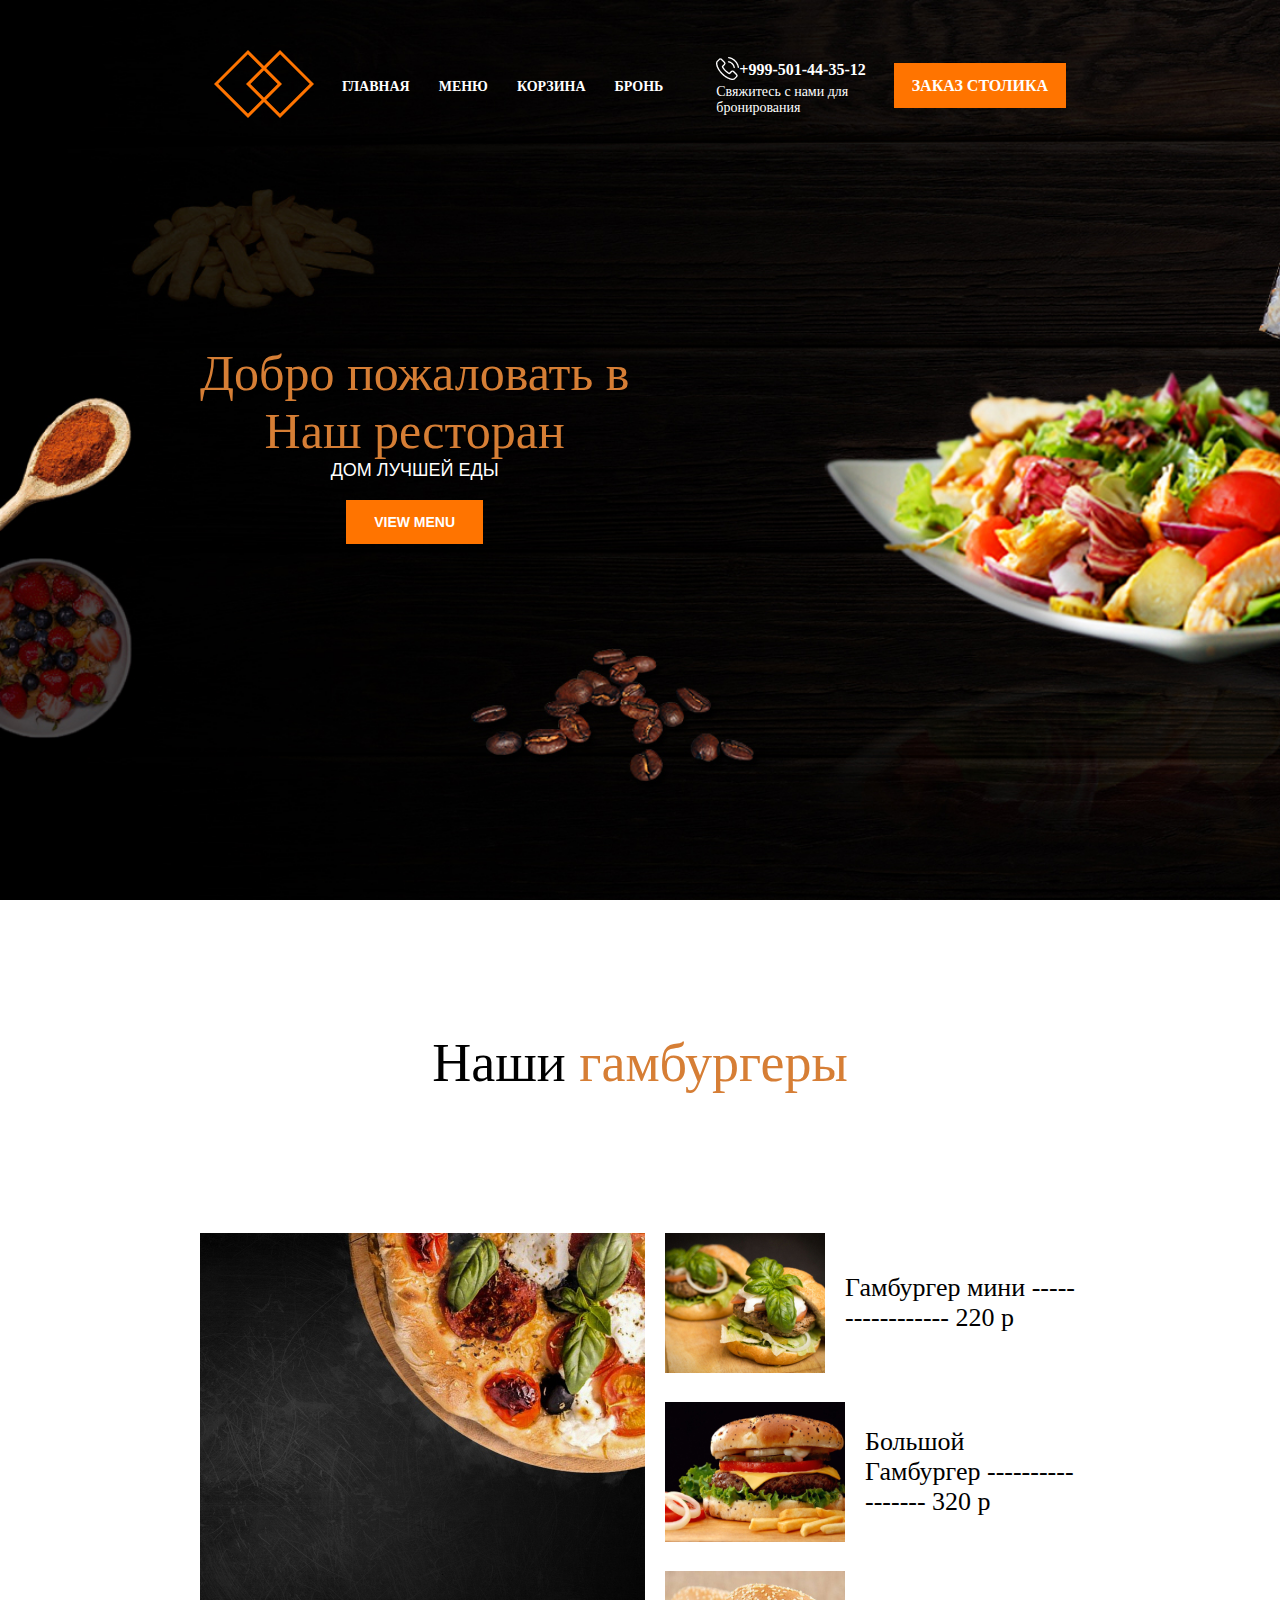
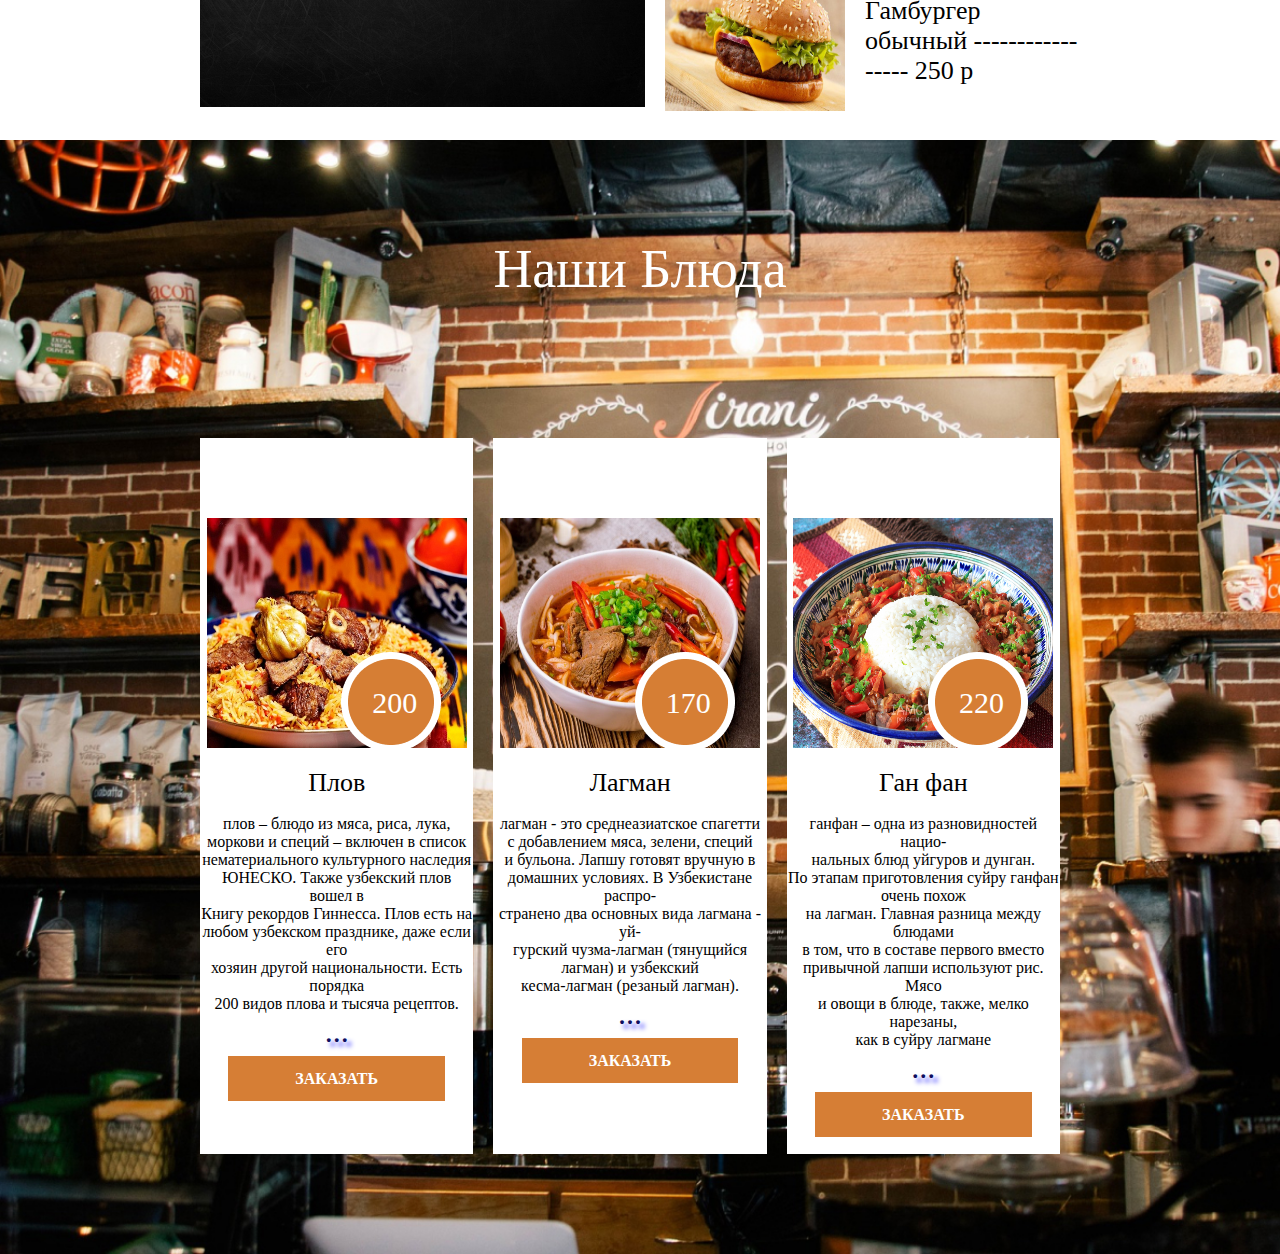
<file: index.html>
<!DOCTYPE html>
<html lang="en">

<head>
    <meta charset="UTF-8">
    <link rel="stylesheet" href="style3.css">
    <title>restoran</title>
</head>

<body>

    <div class="header">
        <div class="container">
            <div class="header-line">
                <div class="header-logo">
                    <img src="./logo.png.png" alt="">
                </div>


                <div class="nav">
                    <a class="nav-item" href="#!">ГЛАВНАЯ</a>
                    <a class="nav-item" href="#!">МЕНЮ</a>
                    <a class="nav-item" href="./korzina.html">КОРЗИНА</a>
                    <a class="nav-item" href="#!">БРОНЬ</a>
                </div>

                <div class="phone">
                    <div class="phone-holder">
                        <div class="phone-img">
                            <img src="./phone.png" alt="">
                        </div>
                        <div class="number"><a class="num" href="#!">+999-501-44-35-12</a></div>
                    </div>



                    <div class="phone-text">
                        Свяжитесь с нами для <br> бронирования
                    </div>
                </div>

                <div class="btn">
                    <a class="button" href="#!">ЗАКАЗ СТОЛИКА</a>
                </div>
            </div>





            <div class="header-down">
                <div class="header-title">
                    Добро пожаловать в

                    <div class="header-subtitle">
                        Наш ресторан
                    </div>
                    <div class="header-suptitle">
                        ДОМ ЛУЧШЕЙ ЕДЫ
                    </div>
                    <div class="header-bth">
                        <a href="#menu-items" class="header-button">VIEW MENU</a>
                    </div>
                </div>
            </div>
        </div>
    </div>

    <div class="dishes">

        <div class="container">
            <div class="dishes-title">
                Наши <span> гамбургеры</span>
            </div>

            <div class="burgers">
                <div class="burgers-image">
                    <img src="./pizza.jpg" alt="pizza">
                </div>

                <div class="burgers-items">
                    <div class="burger-item">
                        <img src="./burger.jpg" class="burger">
                        <div class="burger-text">
                            <span class="name">Гамбургер мини</span> ----------------- <span class="cost"> 220 </span> р

                        </div>
                    </div>
                    <div class="burger-item">
                        <img src="./bolshoj-gamburger-s-kartoshkoj-i-ovoshhami.jpg" class="burger">
                        <div class="burger-text">
                            <span class="name">Большой Гамбургер</span> ----------------- <span class="cost"> 320</span> р
                        </div>
                    </div>
                    <div class="burger-item">
                        <img src="./05d851bb31a66db0e399bd10d26d7569--homemade-burgers-cheat-meal.jpg" class="burger">
                        <div class="burger-text">
                            <span class="name">Гамбургер обычный</span> ----------------- <span class="cost">250</span> р
                        </div>
                    </div>
                </div>
            </div>
        </div>

    </div>

    <div class="menu">

        <div class="container">

            <div class="menu-title">
                Наши Блюда
            </div>

            <div class="menu-items" id="menu-items">

                <div class="menu-item">
                    <div class="menu-image">
                        <img src="./плоа.jpg" class="menu-img">
                        <div class="price">
                            <img src="./price.png" class="price-image">
                            <div class="price-420">
                                200
                            </div>
                        </div>
                    </div>
                    <div class="menu-text">
                        Плов
                    </div>
                    <div class="menu-subtext">
                        плов – блюдо из мяса, риса, лука,<br> моркови и специй – включен в список<br> нематериального культурного наследия<br>ЮНЕСКО. Также узбекский плов вошел в <br>Книгу рекордов Гиннесса. Плов есть на<br>любом узбекском празднике,
                        даже если его <br>хозяин другой национальности. Есть порядка<br> 200 видов плова и тысяча рецептов.
                    </div>
                    <div class="points" onclick="vivod()">
                        ...
                    </div>
                    <div class="ingredient" id="plov">
                        Ингредиенты:<br>v 300 грамм масло<br> 460 грамм баранины либо<br> говядины<br> 1 лук<br> 460 грамм моркови<br> Соль

                        <br> 0,5 литра воды<br> 1 кг рис<br> 2 чеснока<br> 2 красных перца<br> ? чайной ложки кумин<br> 200 грамм изюма<br>
                    </div>
                    <div class="menu-button">
                        <a href="nuris.html" class="menu-btn"> ЗАКАЗАТЬ</a>
                    </div>

                </div>
                <div class="menu-item">
                    <div class="menu-image">
                        <img src="./лагман.jpg" class="menu-img">
                        <div class="price">
                            <img src="./price.png" class="price-image">
                            <div class="price-420">
                                170
                            </div>
                        </div>
                    </div>
                    <div class="menu-text">
                        Лагман
                    </div>
                    <div class="menu-subtext">
                        лагман - это среднеазиатское спагетти <br>с добавлением мяса, зелени, специй<br> и бульона. Лапшу готовят вручную в<br> домашних условиях. В Узбекистане распро-<br>странено два основных вида лагмана - уй-<br>гурский чузма-лагман
                        (тянущийся
                        <br> лагман) и узбекский <br>кесма-лагман (резаный лагман).
                    </div>
                    <div class="points" onclick="vivod2()">
                        ...
                    </div>
                    <div class="ingredient" id="lagman">
                        Ингредиенты<br> 2 луковицы;<br> 3 моркови;<br> 1 перец;<br> 4 столовые ложки<br> растительного масла;<br> 700 г баранины;<br> 4 помидора;<br> 2 стакана воды;<br> соль, сахар, чёрный перец — по вкусу;<br> 5 картофелин;<br> 2 лавровых
                        листа;
                        <br> 400 г лапши для лагмана.<br>
                    </div>
                    <div class="menu-button">
                        <a href="nuris2.html" class="menu-btn"> ЗАКАЗАТЬ</a>
                    </div>
                </div>



                <div class="menu-item">
                    <div class="menu-image">
                        <img src="./гань фань.jpg" class="menu-img">
                        <div class="price">
                            <img src="./price.png" class="price-image">
                            <div class="price-420">
                                220
                            </div>
                        </div>
                    </div>
                    <div class="menu-text">
                        Ган фан
                    </div>
                    <div class="menu-subtext">
                        ганфан – одна из разновидностей нацио-<br>нальных блюд уйгуров и дунган.<br> По этапам приготовления суйру ганфан очень похож
                        <br> на лагман. Главная разница между блюдами <br>в том, что в составе первого вместо<br> привычной лапши используют рис. Мясо<br> и овощи в блюде, также, мелко нарезаны,<br> как в суйру лагмане </div>
                    <div class="points" onclick="vivod3()">
                        ...
                    </div>
                    <div class="ingredient" id="ganfan">
                        ингредиенты: Говядина - 350 г<br> Рис - 250 г<br> Масло растительное - 5-6 ст.л.<br> Лук репчатый - 1 шт.<br> Чеснок - 4 зубчика<br> Помидоры - 150 г<br> Томатная паста - 1 ч.л. <br> Сахар - 1 ч.л.<br> Соевый соус - 1.5 ст.л.<br>                        Вода - 100 мл<br> Перец болгарский - 2 шт.<br> Перец острый - по вкусу<br> Соль - по вкусу<br>
                    </div>

                    <div class="menu-button">
                        <a href="ganfan.html" class="menu-btn"> ЗАКАЗАТЬ</a>
                    </div>
                </div>
            </div>
        </div>
    </div>
    <script src="js.js"></script>

</body>

</html>
</file>
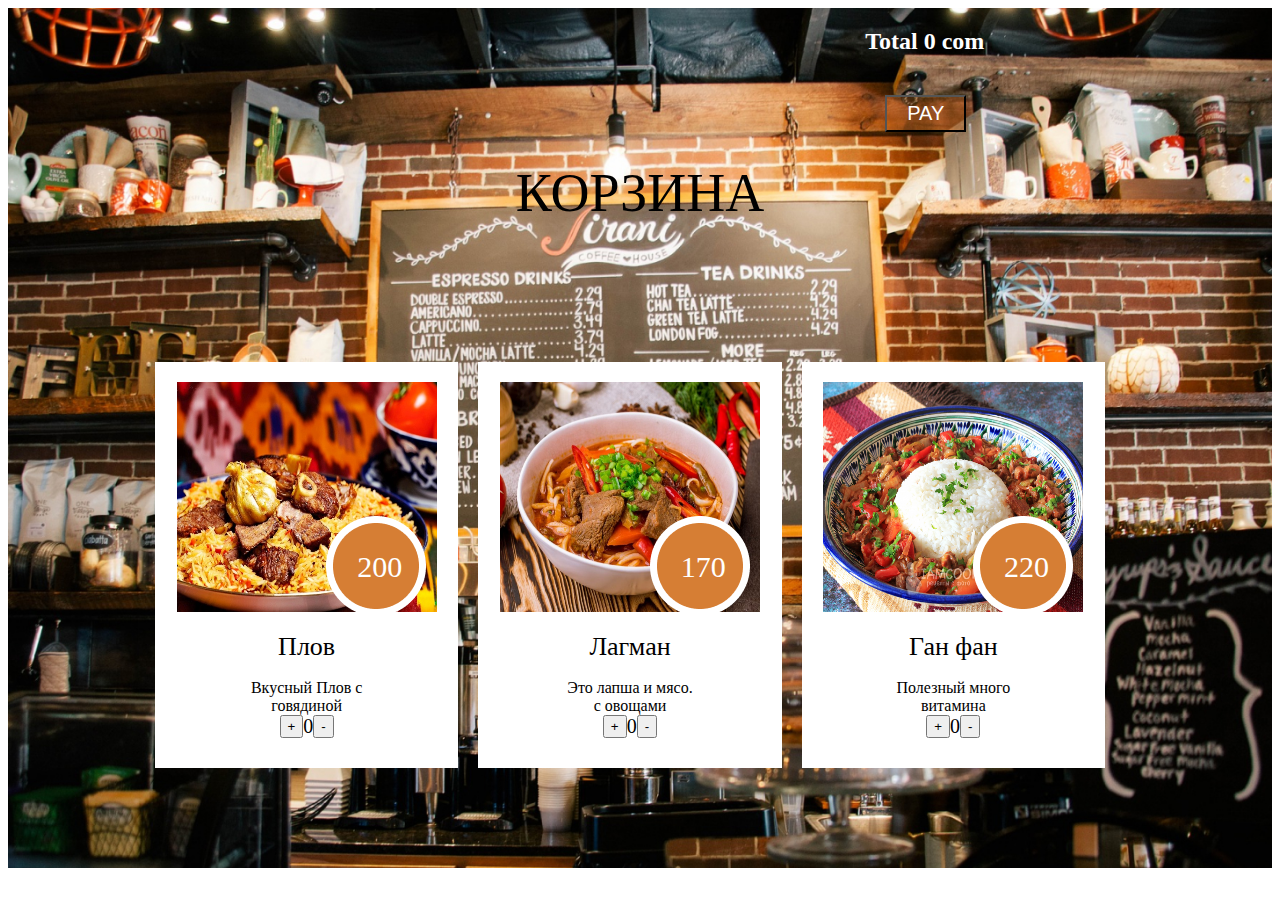
<file: korzina.html>
<!DOCTYPE html>
<html lang="en">

<head>
    <meta charset="UTF-8">
    <link rel="stylesheet" href="style2.css">
    <title>Document</title>
</head>

<body onload="total()">

    <div class="menu">
        <div class="in-cart">
            <div class="elem-total">
                <h2>Total <span id="total">0</span><span> com</span> </h2>
                <button class="pay" id="pay">PAY</button>
            </div>
            <div class="elems">
                <!-- <div class="elem">
                    <img src="images/1.webp" alt="" class="elem-image">
                    <div class="elem-info">
                        <h3 class="elem-head">Kimono</h3>
                        <p class="elem-description">Yellow kimono with flowers</p>
                        <button class="counter" id="plus">+</button>
                        <span class="elem-num">0</span>
                        <button class="counter" id="minus">-</button>
                    </div>
                </div> -->
            </div>
        </div>

        <div class="container">

            <div class="menu-title">
                КОРЗИНА
            </div>

            <div class="menu-items" id="menu-items">

                <div class="menu-item">

                    <div class="menu-image">
                        <img src="./плоа.jpg" class="menu-img">
                        <div class="price">
                            <img src="./price.png" class="price-image">
                            <div class="price-420">
                                200
                            </div>
                        </div>
                    </div>
                    <div class="menu-text">
                        Плов
                    </div>
                    <div class="menu-subtext">
                        Вкусный Плов с <br> говядиной
                    </div>
                    <div class="chet">
                        <button class="plus" onclick="add(this)">
                            +
                        </button>
                        <div class="menu-kol">
                            0
                        </div>
                        <button class="minus" onclick="minus(this)">
                            -
                        </button>

                    </div>




                </div>
                <div class="menu-item">
                    <div class="menu-image">
                        <img src="./лагман.jpg" class="menu-img">
                        <div class="price">
                            <img src="./price.png" class="price-image">
                            <div class="price-420">
                                170
                            </div>
                        </div>
                    </div>
                    <div class="menu-text">
                        Лагман
                    </div>
                    <div class="menu-subtext">
                        Это лапша и мясо.<br> с овощами
                    </div>
                    <div class="chet">
                        <button class="plus" onclick="add(this)">
                            +
                        </button>
                        <div class="menu-kol">
                            0
                        </div>
                        <button class="minus" onclick="minus(this)">
                            -
                        </button>

                    </div>

                </div>



                <div class="menu-item">
                    <div class="menu-image">
                        <img src="./гань фань.jpg" class="menu-img">
                        <div class="price">
                            <img src="./price.png" class="price-image">
                            <div class="price-420">
                                220
                            </div>
                        </div>
                    </div>
                    <div class="menu-text">
                        Ган фан
                    </div>
                    <div class="menu-subtext">
                        Полезный много <br> витамина
                    </div>
                    <div class="chet">
                        <button class="plus" onclick="add(this)">
                            +
                        </button>
                        <div class="menu-kol">
                            0
                        </div>
                        <button class="minus" onclick="minus(this)">
                            -
                        </button>

                    </div>


                </div>
            </div>
        </div>
    </div>
</body>
<script src="js.js"></script>
<script src="cart.js"></script>



</html>
</file>
<file: style3.css>
body {
        margin: 0;
    }
    
    .container {
        margin: 0px 200px;
    }
    
    .header {
        background-image: url(bg.jpg);
        height: 100vh;
        background-repeat: no-repeat;
        background-size: cover;
    }
    
    .header-line {
        padding-top: 50px;
        display: flex;
        align-items: center;
        justify-content: space-around;
    }
    
    .nav-item {
        color: #fff;
        text-decoration: none;
        font-weight: 700;
        font-size: 14px;
        margin-right: 25px;
        transition: color o.3s linear;
    }
    
    .nav-item:hover {
        color: red;
    }
    
    .num {
        color: #fff;
        text-decoration: none;
        font-weight: 700;
        transition: 0.3s linear;
    }
    
    .num:hover {
        color: red;
    }
    
    .phone-text {
        font-size: 14px;
        font-weight: 400;
        color: #fff;
    }
    
    .phone-holder {
        display: flex;
        align-items: center;
    }
    
    .button {
        background-color: #FF7400;
        color: #fff;
        text-decoration: none;
        padding: 14px 18px;
        font-weight: 700;
    }
    
    .button:hover {
        background-color: orangered;
        transition: 0.2s linear;
    }
    
    .header-down {
        position: relative;
    }
    
    .header-title {
        color: #D67E35;
        font-size: 50px;
        font-weight: 400;
        text-align: center;
        position: absolute;
        left: 0;
        margin-top: 222px;
        margin-bottom: 12px;
    }
    
    .header-suptitle {
        color: #fff;
        font-size: 18px;
        font-family: "Open Sans", sans-serif;
    }
    
    .header-button {
        background-color: #FF7400;
        padding: 14px 28px;
        color: #fff;
        font-size: 14px;
        font-weight: 700;
        font-family: "Open Sans", sans-serif;
        text-decoration: none;
        transition: background-color 0.2s linear;
    }
    
    .header-button:hover {
        background-color: crimson
    }
    
    .dishes-title {
        font-size: 54px;
        font-weight: 400;
        text-align: center;
        padding-top: 132px;
        margin-bottom: 139px;
    }
    
    .dishes-title span {
        color: #D67E35;
    }
    
    .burgers {
        display: flex;
        justify-content: center;
    }
    
    .burger-item {
        display: flex;
        align-items: center;
        margin-bottom: 29px;
    }
    
    .burger {
        height: 140px;
        width: 180px;
    }
    
    .burgers-image {
        margin-right: 20px;
    }
    
    .burger-text {
        font-size: 26px;
        margin-left: 20px;
    }
    
    .menu {
        background-image: url(bar-1869656_1920\ 2.jpg);
        background-repeat: no-repeat;
        background-size: cover;
        padding-bottom: 100px;
    }
    
    .menu-title {
        font-size: 54px;
        padding-top: 98px;
        color: #fff;
        text-align: center;
        padding-bottom: 138px;
    }
    
    .menu-items {
        display: flex;
    }
    
    .menu-item {
        background-color: #fff;
        text-align: center;
        width: 33%;
        padding-top: 80px;
        padding-bottom: 30px;
        margin-right: 20px
    }
    
    .menu-text {
        font-size: 26px;
        padding-top: 16px;
        padding-bottom: 17px;
    }
    
    .menu-subtext {
        font-size: 16px;
    }
    
    .points {
        text-shadow: 4px 4px 5px blue, 0 0 9em red;
        color: rgb(14, 14, 95);
        font-size: 2em;
    }
    
    .ingredient {
        display: none;
    }
    
    .menu-btn {
        background-color: #D67E35;
        text-decoration: none;
        padding: 14px 67px;
        color: #fff;
        font-weight: 700;
        font-size: 16px;
    }
    
    .menu-btn:hover {
        background-color: orangered;
    }
    
    .menu-button {
        margin-top: 20px;
    }
    
    .price-image {
        position: absolute;
        bottom: 0;
        right: 32px;
    }
    
    .menu-image {
        position: relative;
    }
    
    .menu-img {
        height: 230px;
        width: 260px;
    }
    
    .price-420 {
        position: absolute;
        bottom: 32px;
        right: 56px;
        color: #fff;
        font-size: 30px;
    }
</file>
<file: style2.css>
.menu {
    background-image: url(bar-1869656_1920\ 2.jpg);
    background-repeat: no-repeat;
    background-size: cover;
    padding-bottom: 100px;
}

.benefits {
    max-width: 95%;
    margin: 0 auto;
    background-color: white;
    padding-top: 4%;
}

.items {
    display: flex;
    justify-content: space-between;
    flex-wrap: wrap;
    margin-top: 50px;
    padding-bottom: 40px;
}

.item {
    display: flex;
    flex-direction: column;
    align-items: center;
    max-width: 25%;
    min-width: 200px;
    padding: 20px;
    margin: 5px;
    position: relative;
    padding-bottom: 70px;
}

.benefits-text {
    margin-top: 1em;
}

.ben-header {
    text-align: center;
}

.ben-image {
    max-width: 250px;
}

#minmenu {
    position: absolute;
    z-index: 1;
    width: 100%;
    text-align: center;
    display: none;
}

#minmenu li {
    color: #fff;
    border: 1px solid gray;
    background-color: white;
    font-size: 30px;
    padding: 20px;
    margin: 5px;
}

.buy-now {
    position: absolute;
    bottom: 15px;
    background-color: rgba(245, 127, 30, 0.26);
    padding: 5px 20px;
    margin: 10px;
    font-size: 20px;
}

.pay {
    background-color: rgba(245, 127, 30, 0.26);
    padding: 5px 20px;
    margin: 20px;
    font-size: 20px;
    color: #fff;
}

.buy-now:hover,
.pay:hover {
    background-color: rgb(105, 55, 7);
    transition: 1s;
}

.cart {
    min-height: 1000px;
}

.centered-header {
    color: #fff;
    text-align: center;
    margin: auto 50px;
}

.in-cart {
    display: flex;
    flex-direction: row-reverse;
    justify-content: space-around;
}

.elem-total {
    color: #fff;
}

.elem {
    display: flex;
    padding: 40px;
    margin: 5px;
    border: 1px #fff;
    width: 500px;
    align-items: center;
}

.elem-image {
    width: 100px;
    margin: 0 20px;
}

.elem-description {
    margin: 30px 5px;
}

.counter {
    background-color: gray;
    border: 1px solid rgb(49, 47, 47);
    width: 10px;
}

@media only screen and (max-width: 750px) {
    header,
    fieldset,
    .items {
        display: flex;
    }
    #header ul {
        display: none;
    }
    .item {
        max-width: 400px;
    }
    #intro-title {
        font-size: 20px;
    }
    #btn_search {
        margin-top: 30px;
    }
    #nav-icon {
        display: flex;
        flex-direction: column;
        padding: 5px;
        background-color: beige;
        border-radius: 5px;
    }
    .line {
        width: 30px;
        height: 3px;
        background-color: rgb(83, 83, 83);
        margin: 4px;
    }
}

.menu-title {
    font-size: 54px;
    padding-top: 10px;
    color: black;
    text-align: center;
    padding-bottom: 138px;
}

.menu-item {
    background-color: #fff;
    text-align: center;
    width: 24%;
    padding-top: 20px;
    padding-bottom: 30px;
    margin-right: 20px;
}

.menu-text {
    font-size: 26px;
    padding-top: 16px;
    padding-bottom: 17px;
}

.menu-subtext {
    font-size: 16px;
}

.chet {
    display: flex;
    justify-content: center;
}

.menu-kol {
    font-size: 20px;
}

.menu-btn {
    background-color: #D67E35;
    text-decoration: none;
    padding: 14px 67px;
    color: #fff;
    font-weight: 700;
    font-size: 16px;
}

.menu-btn:hover {
    background-color: orangered;
}

.menu-button {
    margin-top: 20px;
}

.price-image {
    position: absolute;
    bottom: 0;
    right: 32px;
}

.menu-image {
    position: relative;
}

.menu-img {
    height: 230px;
    width: 260px;
}

.price-420 {
    position: absolute;
    bottom: 32px;
    right: 56px;
    color: #fff;
    font-size: 30px;
}

.menu-items {
    justify-content: center;
    display: flex;
}

video {
    height: 700px;
    width: 650px;
}
</file>
